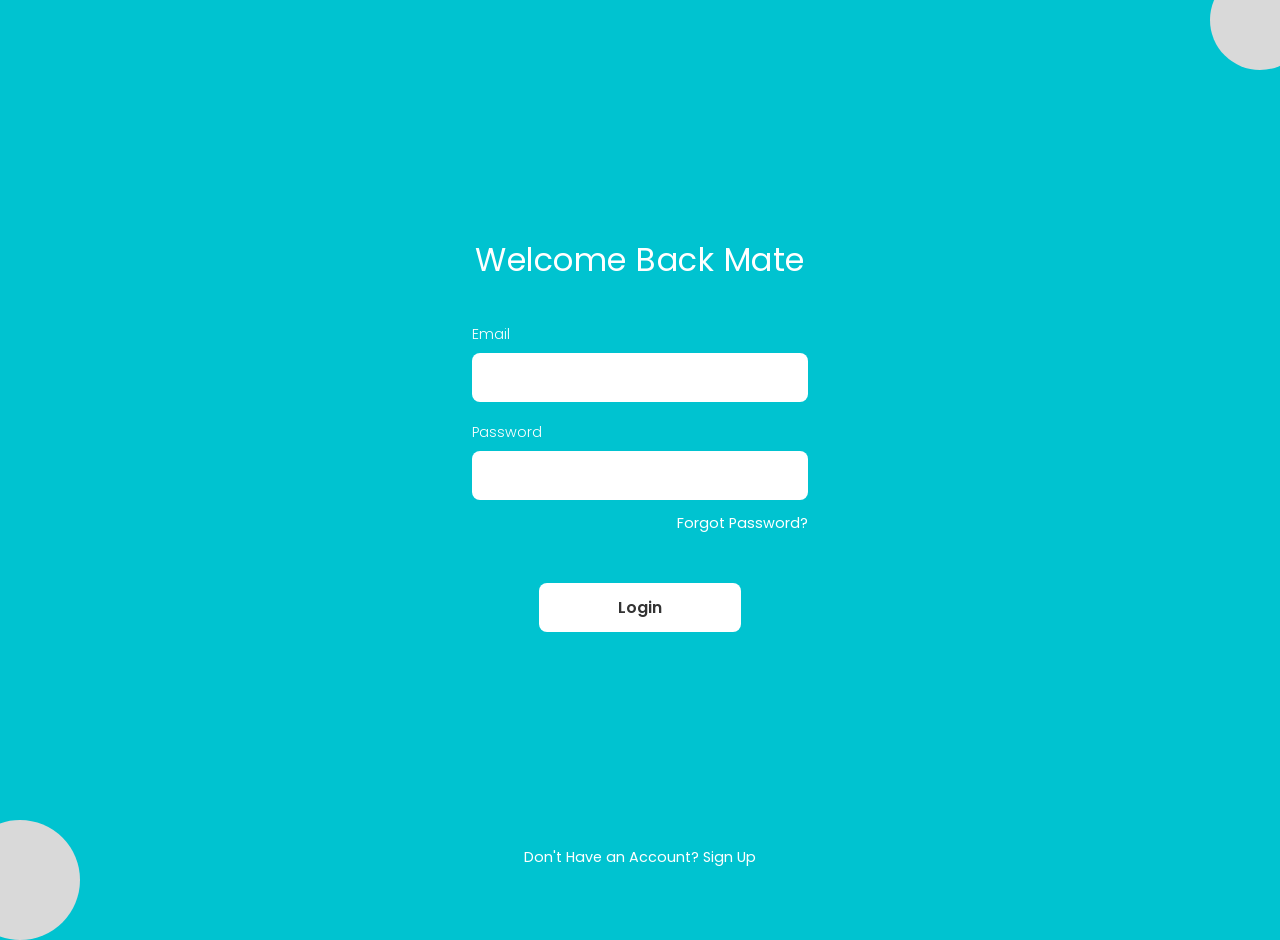
<file: index.html>
<!DOCTYPE html>
<html lang="id">
<head>
    <meta charset="UTF-8">
    <meta name="viewport" content="width=device-width, initial-scale=1.0">
    <title>Login</title>
    <link rel="preconnect" href="https://fonts.googleapis.com">
    <link rel="preconnect" href="https://fonts.gstatic.com" crossorigin>
    <link href="https://fonts.googleapis.com/css2?family=Poppins:wght@300;400;600&display=swap" rel="stylesheet">
    <link rel="stylesheet" href="css/style.css">
</head>
<body class="login-page">

    <div class="blob blob-one"></div>
    <div class="blob blob-two"></div>

    <main class="card">
        <h1>Welcome Back Mate</h1>
        
        <form action="#" method="POST">
            <div class="form-group">
                <label for="email">Email</label>
                <input type="email" id="email" required>
            </div>
            
            <div class="form-group">
                <label for="password">Password</label>
                <input type="password" id="password" required>
            </div>

            <div class="text-right">
                 <a href="#">Forgot Password?</a>
            </div>
            
            <button type="submit" class="btn-primary">Login</button>
        </form>
    </main>

    <div class="footer-link">
        Don't Have an Account? <a href="signup.html">Sign Up</a>
    </div>

</body>
</html>
</file>
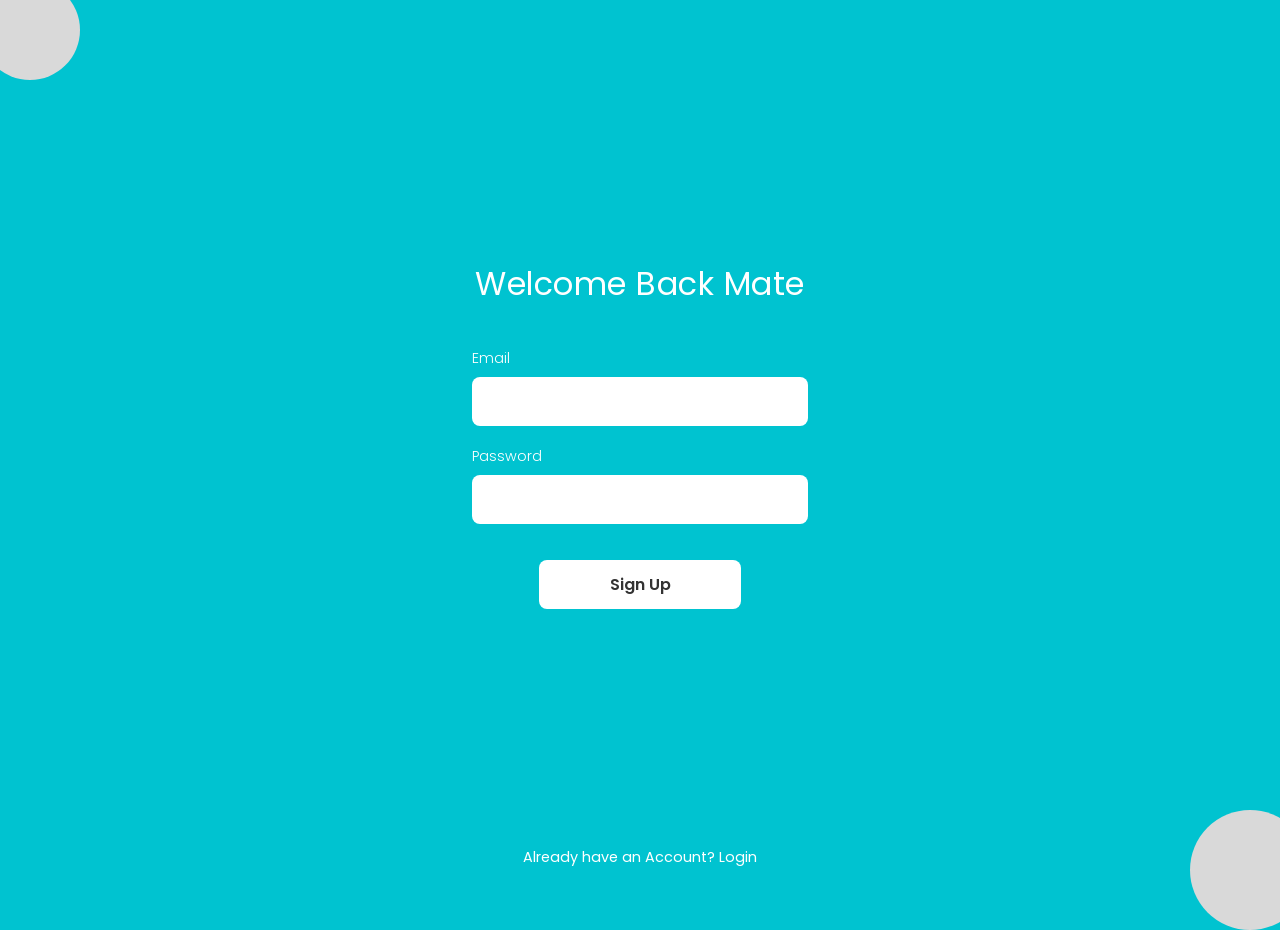
<file: signup.html>
<!DOCTYPE html>
<html lang="id">
<head>
    <meta charset="UTF-8">
    <meta name="viewport" content="width=device-width, initial-scale=1.0">
    <title>Sign Up</title>
    <link rel="preconnect" href="https://fonts.googleapis.com">
    <link rel="preconnect" href="https://fonts.gstatic.com" crossorigin>
    <link href="https://fonts.googleapis.com/css2?family=Poppins:wght@300;400;600&display=swap" rel="stylesheet">
    <link rel="stylesheet" href="css/style.css">
</head>
<body class="signup-page">

    <div class="blob blob-one"></div>
    <div class="blob blob-two"></div>

    <main class="card">
        <h1>Welcome Back Mate</h1>
        
        <form action="#" method="POST">
            <div class="form-group">
                <label for="email">Email</label>
                <input type="email" id="email" required>
            </div>
            
            <div class="form-group">
                <label for="password">Password</label>
                <input type="password" id="password" required>
            </div>
            
            <button type="submit" class="btn-primary">Sign Up</button>
        </form>
    </main>

    <div class="footer-link">
        Already have an Account? <a href="index.html">Login</a>
    </div>

</body>
</html>
</file>
<file: css/style.css>
:root {
    --primary: #00C3D0;
    --text-white: #ffffff;
    --text-dark: #333333;
    --bg-blob: #D9D9D9;
}

/* --- View Transitions Setup --- */
@view-transition {
    navigation: auto;
}

::view-transition-group(*) {
    animation-duration: 0.6s;
    animation-timing-function: ease-in-out;
}

::view-transition-group(card-content) {
    animation-duration: 0.7s;
}

/* --- Base Styles --- */
* {
    margin: 0;
    padding: 0;
    box-sizing: border-box;
    font-family: 'Poppins', sans-serif;
}

body {
    background-color: var(--primary);
    height: 100vh;
    display: flex;
    justify-content: center;
    align-items: center;
    position: relative;
    overflow: hidden;
    color: var(--text-white);
}

/* --- Background Blobs --- */
.blob {
    position: absolute;
    background-color: var(--bg-blob);
    border-radius: 50%;
    z-index: 1;
}

.blob-one {
    width: 100px;
    height: 100px;
    view-transition-name: blob-one;
}

.blob-two {
    width: 120px;
    height: 120px;
    view-transition-name: blob-two;
}

/* Page Specific: Login Positions */
body.login-page .blob-one {
    top: -30px;
    right: -30px;
}

body.login-page .blob-two {
    bottom: -40px;
    left: -40px;
}

/* Page Specific: Signup Positions */
body.signup-page .blob-one {
    top: -20px;
    left: -20px;
}

body.signup-page .blob-two {
    bottom: -30px;
    right: -30px;
}

/* --- Components: Card --- */
.card {
    position: relative;
    z-index: 10;
    width: 100%;
    max-width: 400px;
    padding: 2rem;
    text-align: center;
    view-transition-name: card-content;
}

h1 {
    margin-bottom: 2.5rem;
    font-weight: 400;
    letter-spacing: 0.5px;
}

/* --- Components: Forms --- */
.form-group {
    margin-bottom: 1.25rem;
    text-align: left;
}

label {
    display: block;
    margin-bottom: 0.5rem;
    font-size: 0.9rem;
    font-weight: 300;
}

input {
    width: 100%;
    padding: 12px 16px;
    border: none;
    border-radius: 8px;
    background-color: var(--text-white);
    font-size: 1rem;
    color: var(--text-dark);
    outline: none;
    transition: all 0.3s ease;
}

input:focus {
    box-shadow: 0 0 0 3px rgba(255, 255, 255, 0.3);
}

input:hover {
    background-color: #f0f8ff;
    border: 1px solid var(--primary);
}

/* --- Components: Buttons & Links --- */
.btn-primary {
    width: 60%;
    padding: 12px;
    border: none;
    border-radius: 8px;
    background-color: var(--text-white);
    color: var(--text-dark);
    font-size: 1rem;
    font-weight: 600;
    cursor: pointer;
    margin-top: 1rem;
    margin-bottom: 2rem;
    transition: transform 0.1s;
}

.btn-primary:hover {
    transform: scale(1.05);
}

.text-right {
    text-align: right;
    margin-top: -10px;
    margin-bottom: 2rem;
}

a {
    color: var(--text-white);
    text-decoration: none;
    font-size: 0.9rem;
}

a:hover {
    text-decoration: underline;
}

.footer-link {
    position: absolute;
    bottom: 2rem;
    font-size: 0.9rem;
    z-index: 10;
    width: 100%;
    text-align: center;
}

/* --- Responsive Design --- */
@media (max-width: 480px) {
    .card {
        width: 90%;
        padding: 1.5rem;
    }

    h1 {
        font-size: 1.5rem;
    }
}
</file>
